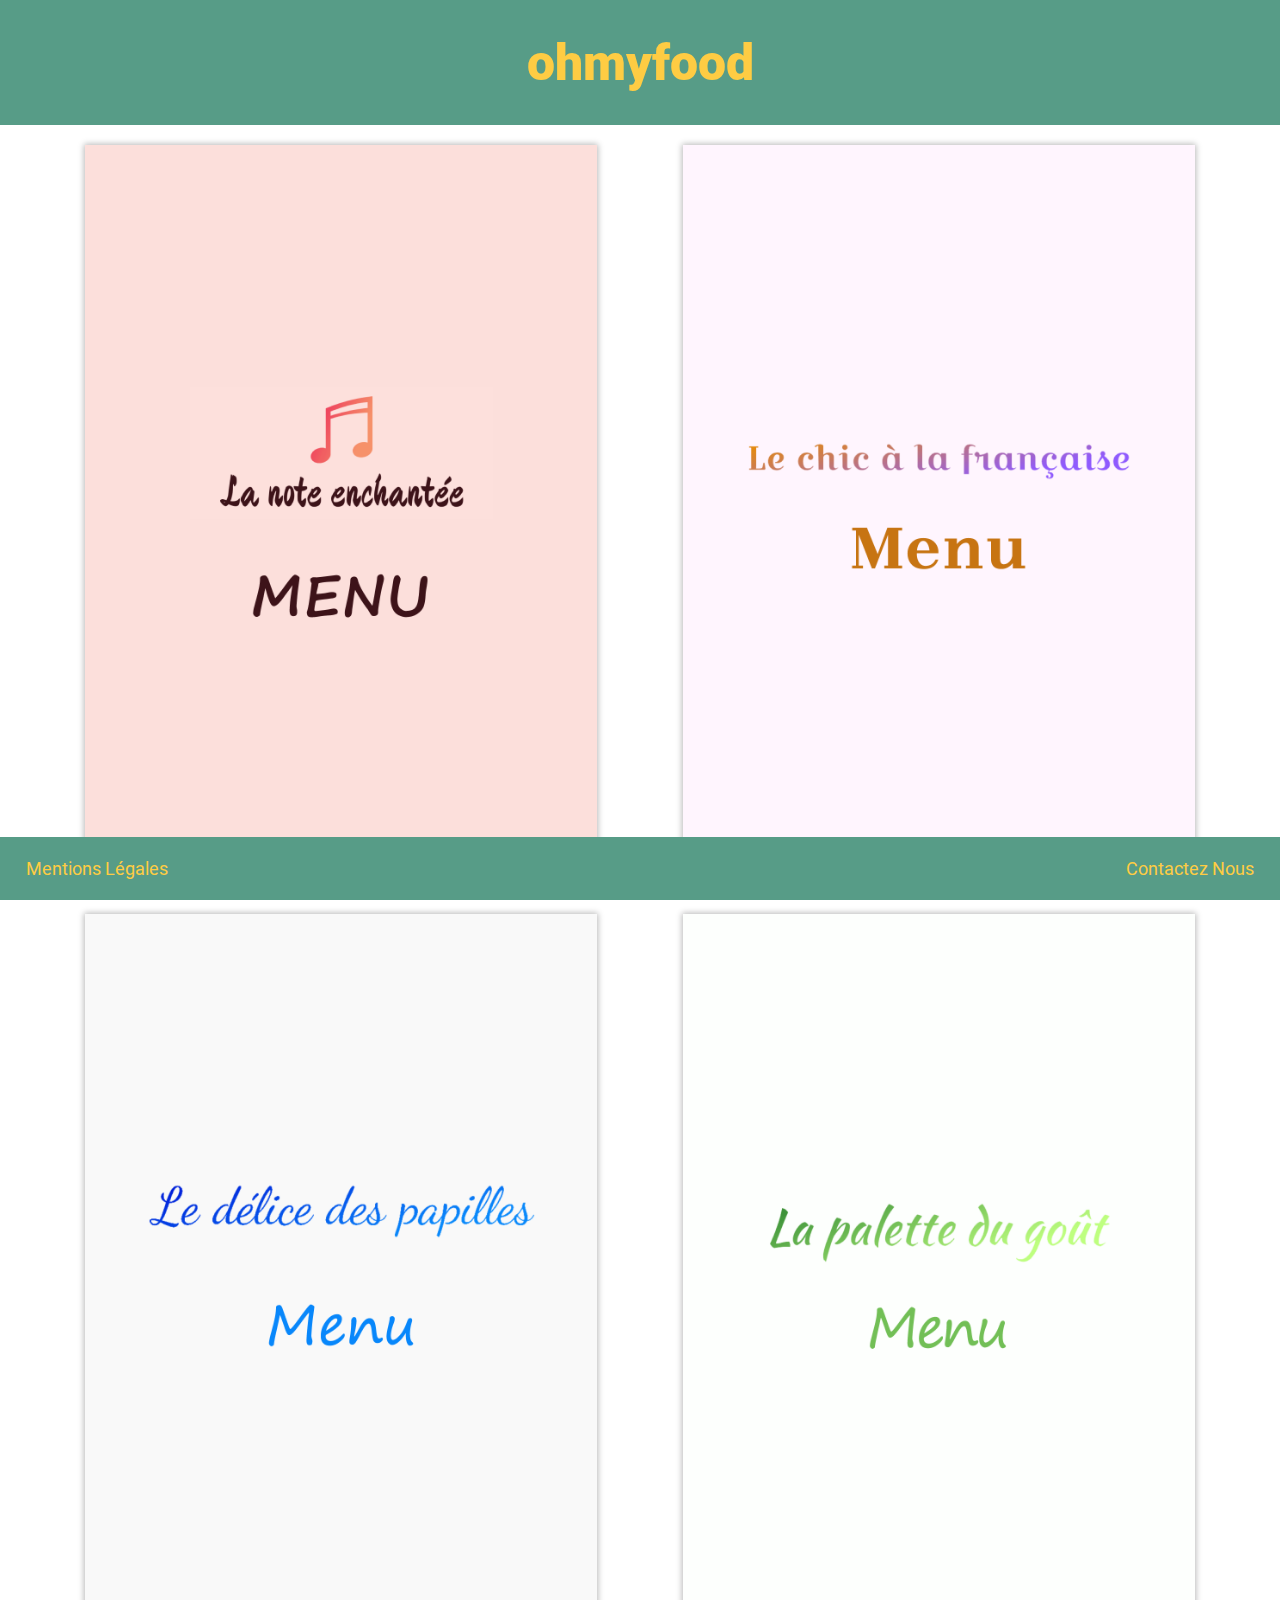
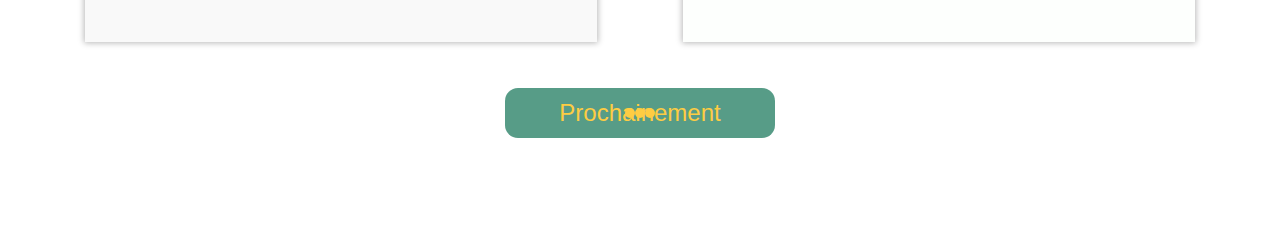
<file: index.html>
<!DOCTYPE html>
<html lang="en">
<head>
    <meta charset="UTF-8">
    <meta name="viewport" content="width=device-width, initial-scale=1.0">
    <link rel="stylesheet" href="public/commons.css">
    <link rel="stylesheet" href="public/styles.css">
    <title>ohmyfood</title>
</head>
<body>
    <nav class="bg-primary txt-primary row"><h1>ohmyfood</h1></nav>
    <main class="row">
        <div id="menu-list">
            <a class="menu has-shadow" href="./public/menus/note_enchantee/index.html" id="note-enchantee"><img src="./public/menus/note_enchantee/thumbnail.png" alt=""></a>
            <a class="menu has-shadow" href="./public/menus/chic_francaise/index.html" id="chic-francaise"><img src="./public/menus/chic_francaise/thumbnail.png" alt=""></a>
            <a class="menu has-shadow" href="./public/menus/delice_papille/index.html" id="delice-papille"><img src="./public/menus/delice_papille/thumbnail.png" alt=""></a>
            <a class="menu has-shadow" href="./public/menus/palette_gout/index.html" id="palette-gout"><img src="./public/menus/palette_gout/thumbnail.png" alt=""></a>
        </div>
        <button id="soon" class="bg-primary txt-primary">
            <p>Prochainement</p> 
            <div id="anim">
                <span class="point"></span>
                <span class="point a"></span>
                <span class="point b"></span>
            </div>
        </button>
    </main>
    <footer class="bg-primary txt-primary row">
        <div id="mentions"><a href="#" target="_blank">mentions légales</a></div>
        <div id="contact"><a href="mailto:">contactez nous</a></div>
    </footer>
</body>
</html>
</file>
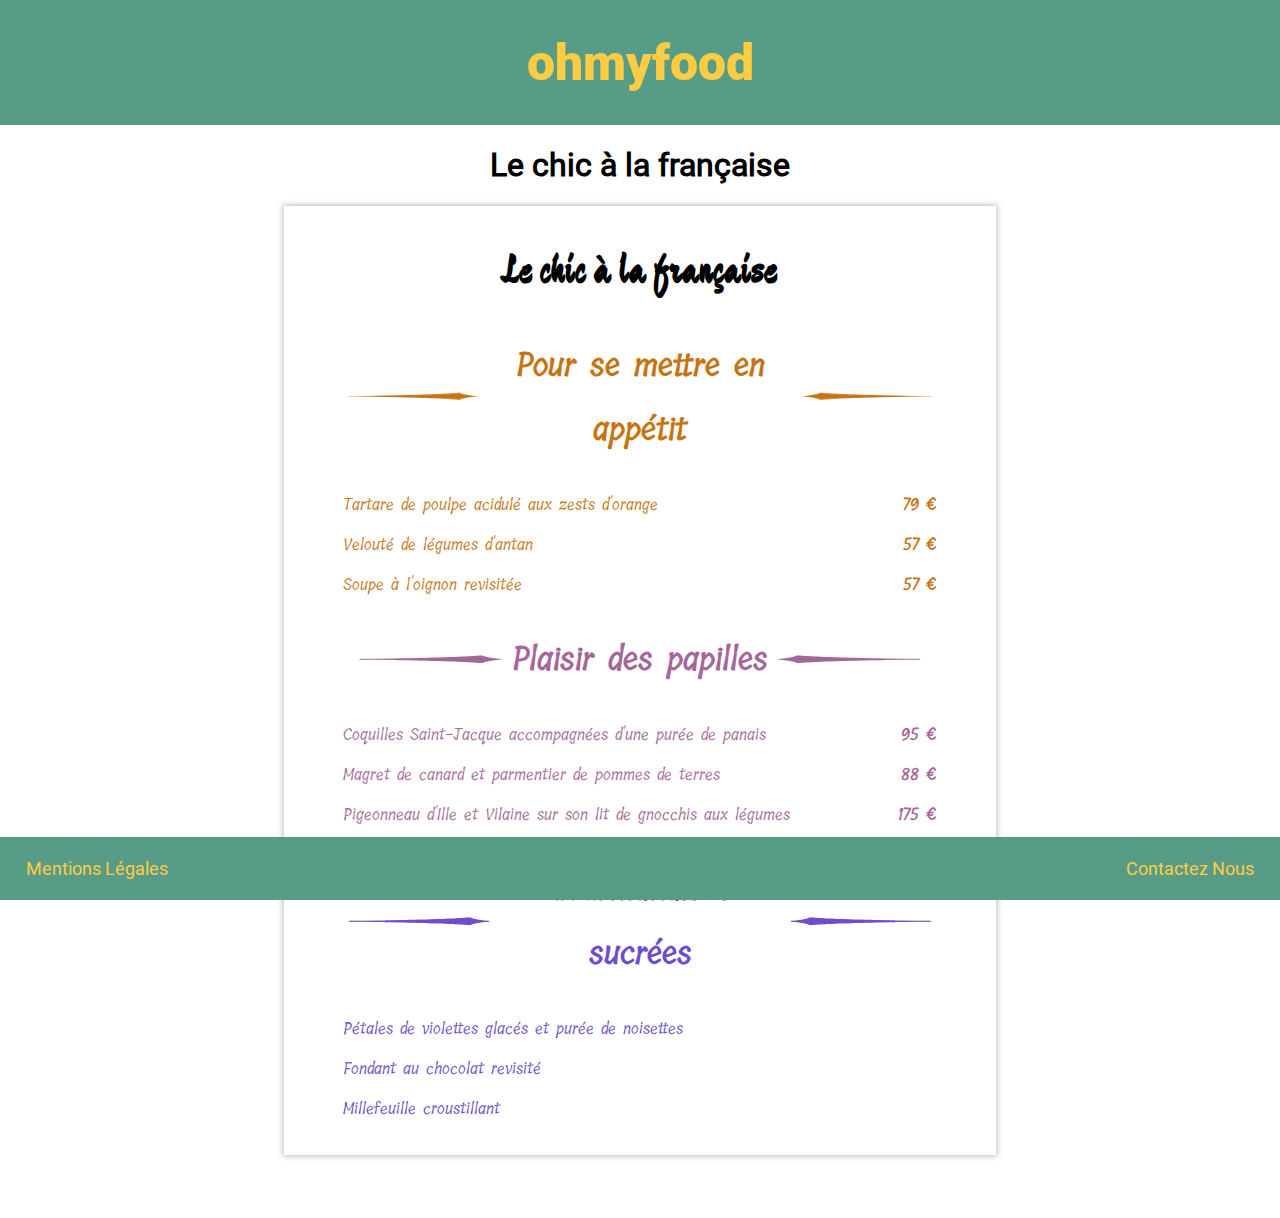
<file: public/menus/chic_francaise/index.html>
<!DOCTYPE html>
<html lang="en">
  <head>
    <meta charset="UTF-8" />
    <meta name="viewport" content="width=device-width, initial-scale=1.0" />
    <link rel="stylesheet" href="styles_CF.css" />
    <title>Menu - Le chic à la française</title>
  </head>
  <body>
    <nav class="bg-primary txt-primary row"><h1>ohmyfood</h1></nav>
    <main class="row">
        <h1>Le chic à la française</h1>
        <article id="menu" class="has-shadow">
          <div id="title">
            <h1>Le chic à la française</h1>
          </div>
          <section class="txt-secondary">
            <span><div class="sep sep1"></div><h1 class="category">Pour se mettre en appétit</h1><div class="sep sep1"></div></span>
            <span>
              <p>Tartare de poulpe acidulé aux zests d'orange</p>
              <p><strong>79 €</strong></p>
            </span>
            <span>
              <p>Velouté de légumes d'antan</p>
              <p><strong>57 €</strong></p>  
            </span>
            <span>
              <p>Soupe à l'oignon revisitée</p>
              <p><strong>57 €</strong></p>
            </span>         
          </section>
          <section  class="txt-third">
            <span><div class="sep sep2"></div><h1 class="category">Plaisir des papilles</h1><div class="sep sep2"></div></span>
            <span>
              <p>Coquilles Saint-Jacque accompagnées d'une purée de panais</p> 
              <p><strong>95 €</strong></p>
            </span>
            <span>
              <p>Magret de canard et parmentier de pommes de terres</p>
              <p><strong>88 €</strong></p>   
            </span>
            <span>
              <p>Pigeonneau d'Ille et Vilaine sur son lit de gnocchis aux légumes</p>
              <p><strong>175 €</strong></p> 
            </span>
          </section>
          <section class="txt-fourth">
            <span><div class="sep sep3"></div><h1 class="category">Gourmandises sucrées</h1><div class="sep sep3"></div></span>
            <span><p>Pétales de violettes glacés et purée de noisettes</p></span> 
            <span><p>Fondant au chocolat revisité</p></span>
            <span><p>Millefeuille croustillant</p></span>
          </section>
        </article>
    </main>
    <footer class="bg-primary txt-primary row">
      <div id="mentions"><a href="#" target="_blank">mentions légales</a></div>
      <div id="contact"><a href="mailto:">contactez nous</a></div>
    </footer>
  </body>
</html>
</file>
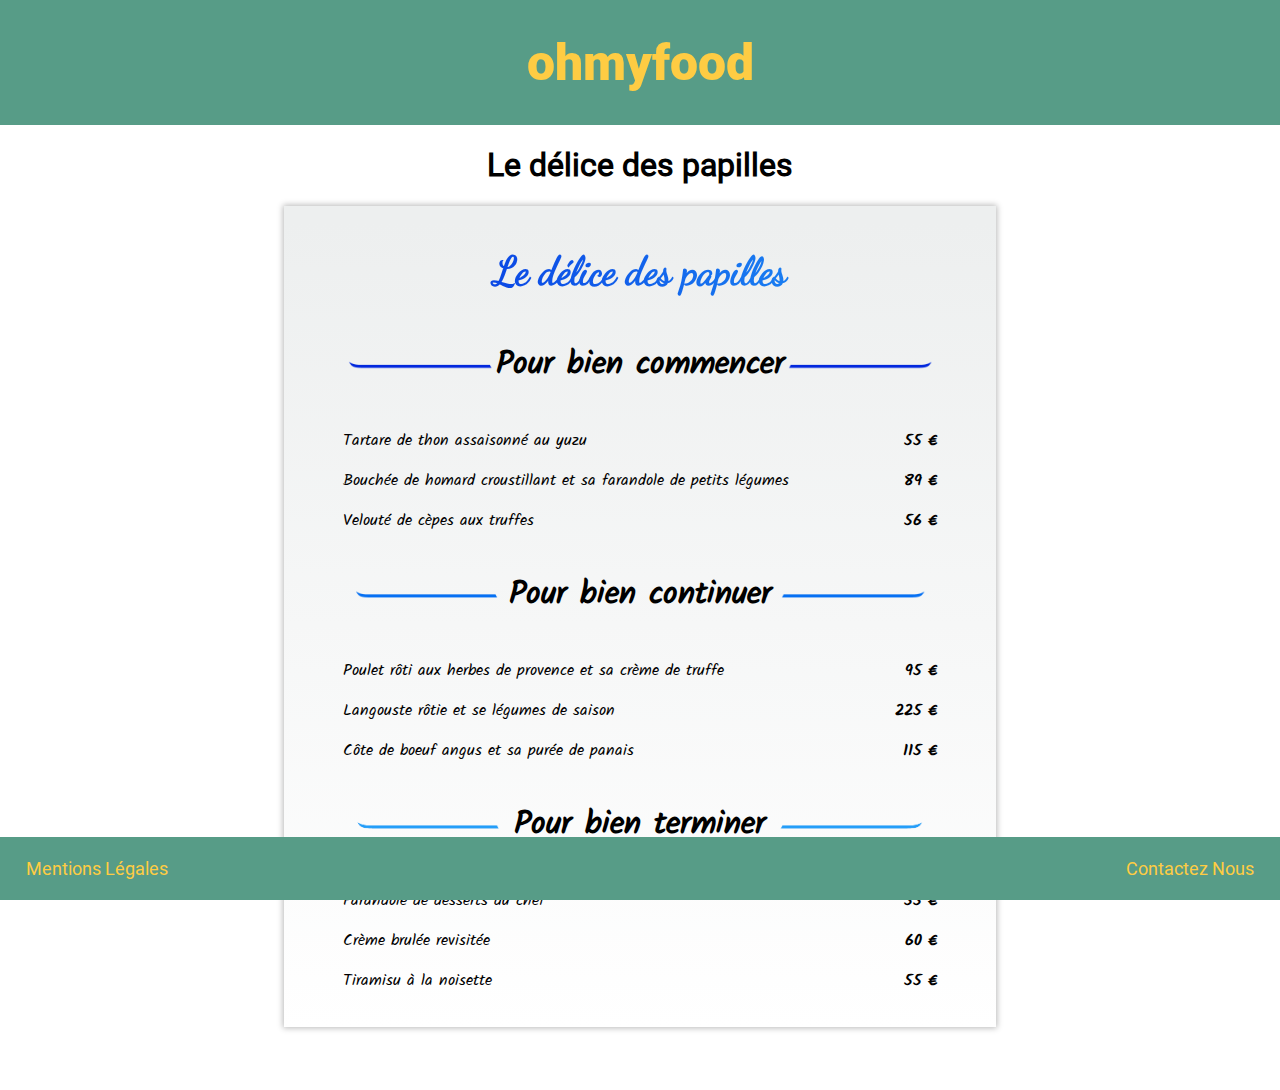
<file: public/menus/delice_papille/index.html>
<!DOCTYPE html>
<html lang="en">
  <head>
    <meta charset="UTF-8" />
    <meta name="viewport" content="width=device-width, initial-scale=1.0" />
    <link rel="stylesheet" href="styles_DP.css" />
    <title>Menu - Le délice des papilles</title>
  </head>
  <body>
    <nav class="bg-primary txt-primary row"><h1>ohmyfood</h1></nav>
    <main class="row">
        <h1>Le délice des papilles</h1>
        <article id="menu" class="has-shadow">
          <div id="title">
            <h1>Le délice des papilles</h1>
          </div>
          <section class="txt-secondary">
            <span><div class="sep sep1"></div><h1 class="category">Pour bien commencer</h1><div class="sep sep1"></div></span>
            <span>
              <p>Tartare de thon assaisonné au yuzu</p>
              <p><strong>55 €</strong></p>
            </span>
            <span>
              <p>Bouchée de homard croustillant et sa farandole de petits légumes</p>
              <p><strong>89 €</strong></p>  
            </span>
            <span>
              <p>Velouté de cèpes aux truffes</p>
              <p><strong>56 €</strong></p>
            </span>         
          </section>
          <section class="txt-secondary">
            <span><div class="sep sep2"></div><h1 class="category">Pour bien continuer</h1><div class="sep sep2"></div></span>
            <span>
              <p>Poulet rôti aux herbes de provence et sa crème de truffe</p> 
              <p><strong>95 €</strong></p>
            </span>
            <span>
              <p>Langouste rôtie et se légumes de saison</p>
              <p><strong>225 €</strong></p>   
            </span>
            <span>
              <p>Côte de boeuf angus et sa purée de panais</p>
              <p><strong>115 €</strong></p> 
            </span>
          </section>
          <section class="txt-secondary">
            <span><div class="sep sep3"></div><h1 class="category">Pour bien terminer</h1><div class="sep sep3"></div></span>
            <span>
              <p>Farandole de desserts du chef</p> 
              <p><strong>55 €</strong></p>
            </span>
            <span>
              <p>Crème brulée revisitée</p>
              <p><strong>60 €</strong></p>   
            </span>
            <span>
              <p>Tiramisu à la noisette</p>
              <p><strong>55 €</strong></p> 
            </span>
          </section>
        </article>
    </main>
    <footer class="bg-primary txt-primary row">
      <div id="mentions"><a href="#" target="_blank">mentions légales</a></div>
      <div id="contact"><a href="mailto:">contactez nous</a></div>
    </footer>
  </body>
</html>
</file>
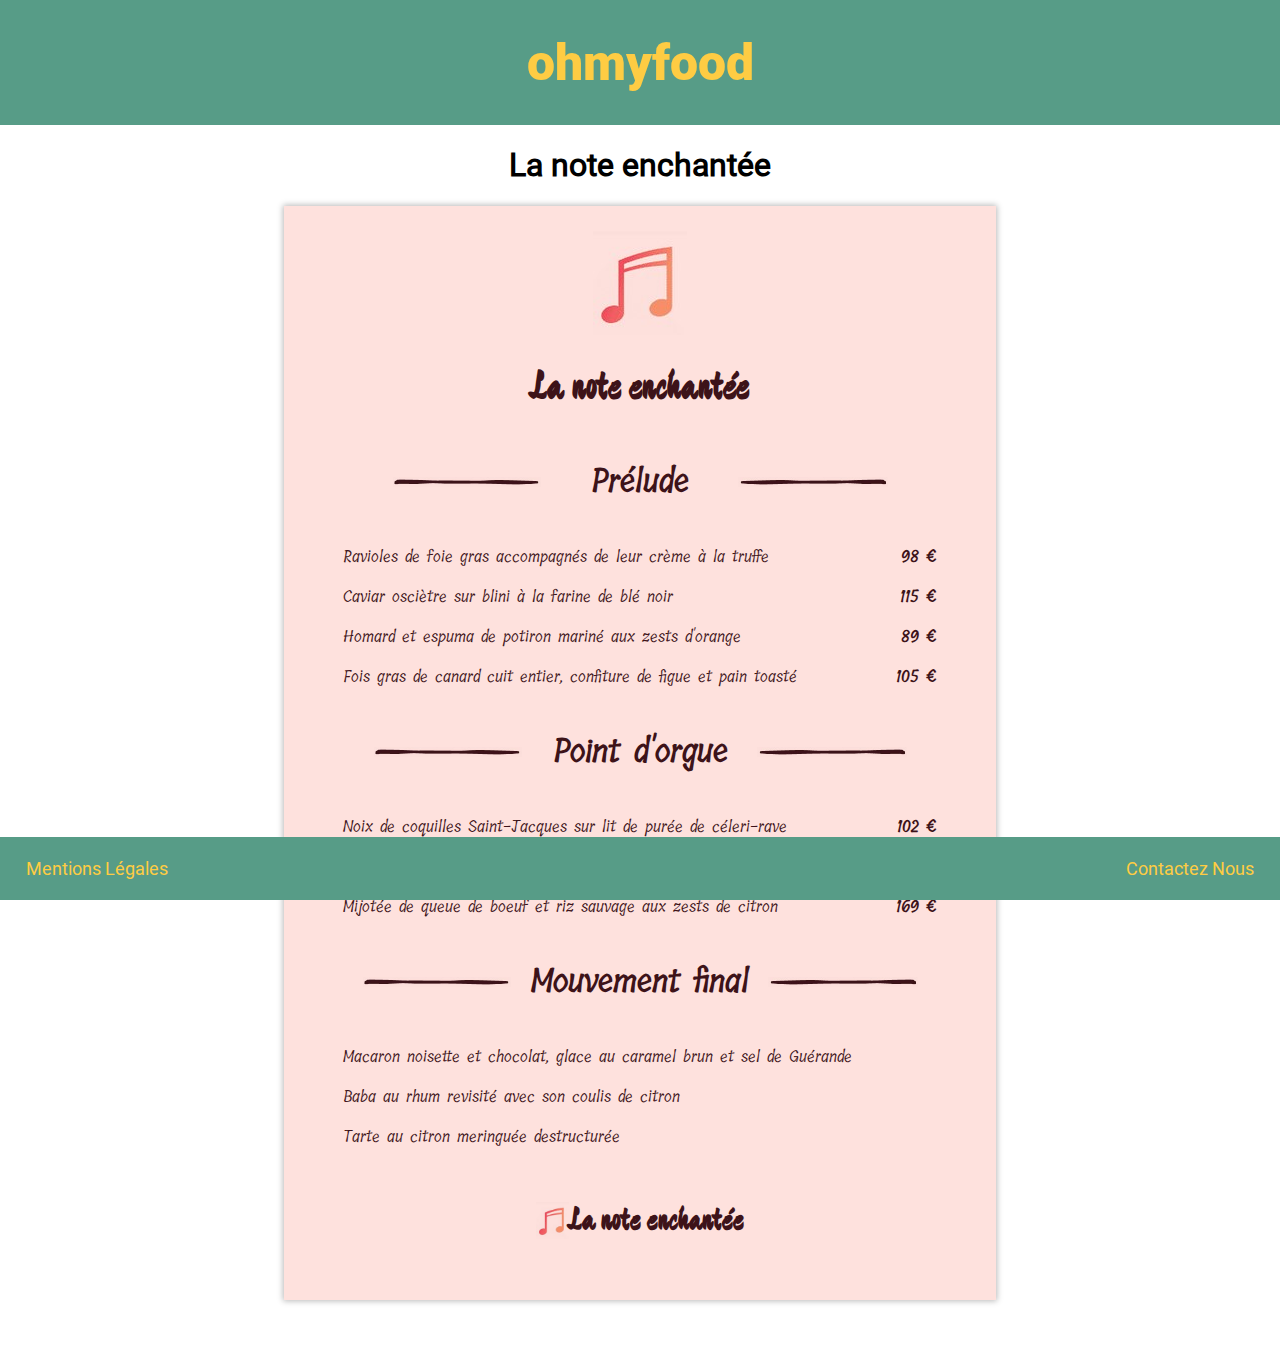
<file: public/menus/note_enchantee/index.html>
<!DOCTYPE html>
<html lang="en">
  <head>
    <meta charset="UTF-8" />
    <meta name="viewport" content="width=device-width, initial-scale=1.0" />
    <link rel="stylesheet" href="styles_NE.css" />
    <title>Menu - La Note Enchantée</title>
  </head>
  <body>
    <nav class="bg-primary txt-primary row"><h1>ohmyfood</h1></nav>
    <main class="row">
        <h1>La note enchantée</h1>
        <article id="menu" class="has-shadow">
          <div id="title">
            <img src="logo.jpg" alt="" />
            <h1>La note enchantée</h1>
          </div>
          <section>
            <span><div class="sep"></div><h1 class="category">Prélude</h1><div class="sep"></div></span>
            <span>
              <p>Ravioles de foie gras accompagnés de leur crème à la truffe</p>
              <p><strong>98 €</strong></p>
            </span>
            <span>
              <p>Caviar osciètre sur blini à la farine de blé noir</p>
              <p><strong>115 €</strong></p>  
            </span>
            <span>
              <p>Homard et espuma de potiron mariné aux zests d'orange</p>
              <p><strong>89 €</strong></p>
            </span>
            <span>
              <p>Fois gras de canard cuit entier, confiture de figue et pain toasté</p>
              <p><strong>105 €</strong></p>
            </span>          
          </section>
          <section>
            <span><div class="sep"></div><h1 class="category">Point d'orgue</h1><div class="sep"></div></span>
            <span>
              <p>Noix de coquilles Saint-Jacques sur lit de purée de céleri-rave</p> 
              <p><strong>102 €</strong></p>
            </span>
            <span>
              <p>Langoustine poêlée, purée de patate douce</p>
              <p><strong>205 €</strong></p>   
            </span>
            <span>
              <p>Mijotée de queue de boeuf et riz sauvage aux zests de citron</p>
              <p><strong>169 €</strong></p> 
            </span>
          </section>
          <section>
            <span><div class="sep"></div><h1 class="category">Mouvement final</h1><div class="sep"></div></span>
            <span><p>Macaron noisette et chocolat, glace au caramel brun et sel de Guérande</p></span> 
            <span><p>Baba au rhum revisité avec son coulis de citron</p></span>
            <span><p>Tarte au citron meringuée destructurée</p></span>
          </section>
          <div id="foot">
            <img src="logo.jpg" alt="" />
            <h1>La note enchantée</h1>
          </div>
        </article>
    </main>
    <footer class="bg-primary txt-primary row">
      <div id="mentions"><a href="#" target="_blank">mentions légales</a></div>
      <div id="contact"><a href="mailto:">contactez nous</a></div></div>
    </footer>
  </body>
</html>
</file>
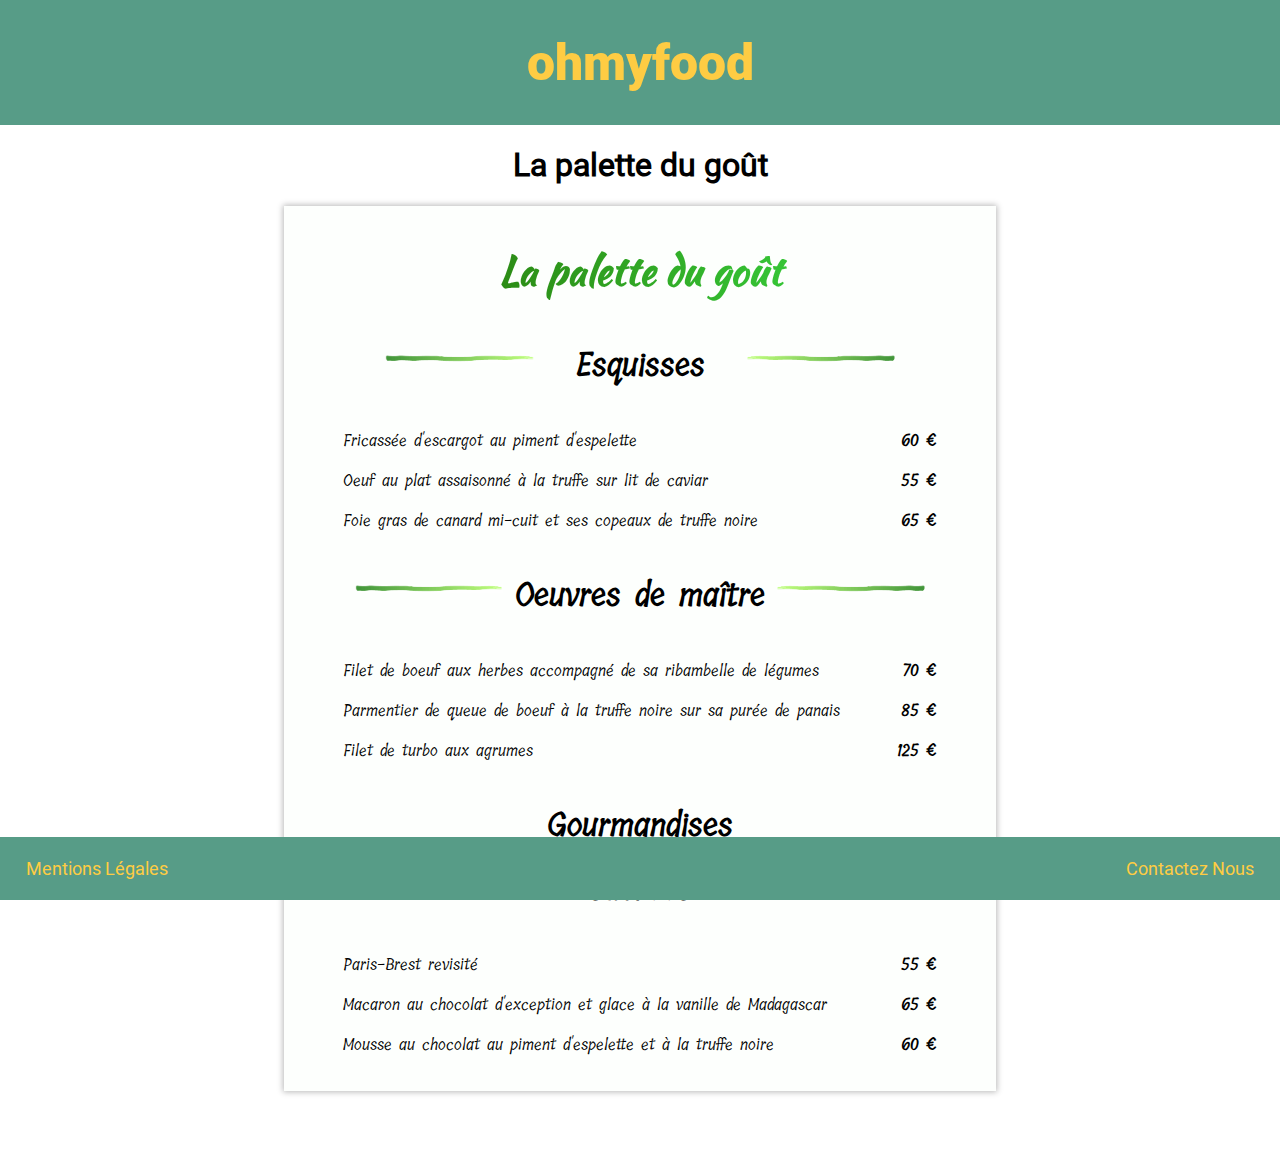
<file: public/menus/palette_gout/index.html>
<!DOCTYPE html>
<html lang="en">
  <head>
    <meta charset="UTF-8" />
    <meta name="viewport" content="width=device-width, initial-scale=1.0" />
    <link rel="stylesheet" href="styles_PG.css" />
    <title>Menu - La palette du goût</title>
  </head>
  <body>
    <nav class="bg-primary txt-primary row"><h1>ohmyfood</h1></nav>
    <main class="row">
      <h1>La palette du goût</h1>
      <article id="menu" class="has-shadow">
        <div id="title">
          <h1>La palette du goût</h1>
        </div>
        <section class="txt-secondary">
          <span
            ><div class="sep sep1"></div>
            <h1 class="category">Esquisses</h1>
            <div class="sep sep1"></div
          ></span>
          <span>
            <p>Fricassée d'escargot au piment d'espelette</p>
            <p><strong>60 €</strong></p>
          </span>
          <span>
            <p>Oeuf au plat assaisonné à la truffe sur lit de caviar</p>
            <p><strong>55 €</strong></p>
          </span>
          <span>
            <p>Foie gras de canard mi-cuit et ses copeaux de truffe noire</p>
            <p><strong>65 €</strong></p>
          </span>
        </section>
        <section class="txt-third">
          <span
            ><div class="sep sep1"></div>
            <h1 class="category">Oeuvres de maître</h1>
            <div class="sep sep1"></div
          ></span>
          <span>
            <p>Filet de boeuf aux herbes accompagné de sa ribambelle de légumes</p>
            <p><strong>70 €</strong></p>
          </span>
          <span>
            <p>Parmentier de queue de boeuf à la truffe noire sur sa purée de panais</p>
            <p><strong>85 €</strong></p>
          </span>
          <span>
            <p>
              Filet de turbo aux agrumes
            </p>
            <p><strong>125 €</strong></p>
          </span>
        </section>
        <section class="txt-fourth">
          <span
            ><div class="sep sep1"></div>
            <h1 class="category">Gourmandises sucrées</h1>
            <div class="sep sep1"></div
          ></span>
          <span>
            <p>Paris-Brest revisité</p>
            <p><strong>55 €</strong></p>
          </span>
          <span>
            <p>Macaron au chocolat d'exception et glace à la vanille de Madagascar</p>
            <p><strong>65 €</strong></p>
          </span>
          <span>
            <p>Mousse au chocolat au piment d'espelette et à la truffe noire</p>
            <p><strong>60 €</strong></p>
          </span>
        </section>
      </article>
    </main>
    <footer class="bg-primary txt-primary row">
      <div id="mentions"><a href="#" target="_blank">mentions légales</a></div>
      <div id="contact"><a href="mailto:">contactez nous</a></div>
    </footer>
  </body>
</html>
</file>
<file: public/commons.css>
/* Common css for all pages */

/* Fonts */
@font-face {
  font-family: "Roboto Black";
  src: url("font/Roboto-Black.ttf");
}
@font-face {
  font-family: "Roboto";
  src: url("font/Roboto-Regular.ttf");
}
a {
  text-decoration: none;
  color: unset;
}
/* Colors */
.bg-primary {
  background-color: #579c87;
}
.txt-primary {
  color: #fecc43 !important;
}

/* Global */
body {
  font-family: "Roboto";
  display: flex;
  flex-wrap: wrap;
  height: 100vh;
  align-items: flex-start;
  margin: 0;
  padding: 0;
}
.row {
  flex-basis: 100%;
}
nav {
  display: flex;
  justify-content: center;
  align-items: center;
  line-height: inherit;
  font-family: "Roboto Black";
  text-transform: lowercase;
  font-size: 25px;
}
footer {
  display: flex;
  justify-content: space-between;
  align-items: center;
  width: 100%;
  font-size: large;
  height: 7%;
  align-self: flex-end;
  text-transform: capitalize;
  padding: 0 2%;
  position: sticky;
  bottom: 0vh;
}
p {
  margin: 4px 0;
}
.has-shadow {
  box-shadow: 0 0 6px 1px #00000047;
}

/* Anims */
footer div {
  display: inline-block;
  animation: wiggle 2.5s infinite;
}
footer div:hover {
  animation: none;
}
@keyframes wiggle {
  0% {
    transform: rotate(0deg);
  }
  80% {
    transform: rotate(0deg);
  }
  85% {
    transform: rotate(5deg);
  }
  95% {
    transform: rotate(-5deg);
  }
  100% {
    transform: rotate(0deg);
  }
}
</file>
<file: public/styles.css>
.menu {
  margin:20px 0;
  overflow: hidden;
  flex-basis: 80%;
}
.menu img {
  width: 100%;
  height: 100%;
  transform: scale(1);
  opacity: 1;
  transition: all 400ms;
}
#soon {
	border: none;
	margin: 2% auto;
	border-radius: 13px;
	display: flex;
	justify-content: center;
	align-items: center;
  font-size: 1.5em;
  padding: 10px 0;
  min-width: 270px;
  min-height: 50px;
}
.point{
  width:10px;
  height:10px;
  background-color:  #fecc43;
  border-radius: 50%;
}
#menu-list {
  display: flex;
  flex-wrap: wrap;
  justify-content: space-evenly;
}

/* Breakpoints Mobile-First */
@media only screen and (min-width: 600px) {
  /* M */
  .menu {
    flex-basis: 40%;
  }
}

@media only screen and (min-width: 1600px) {
  /* L */
  .menu {
    flex-basis: 20%;
  }
}

/* Anims */
.menu img:hover {
  transform: scale(1.15);
  opacity: 0.5;
}
#soon #anim, #soon p:first-child{
  display: flex;
  position: absolute;
}
#soon p:first-child{
  margin:0;
  animation: fade ease 4s;
  animation-iteration-count: infinite;
}
.point {
  animation: frames ease 4s;
  animation-iteration-count: infinite;
  transform-origin: 50% 50%;
  -webkit-animation: frames ease 4s;
  -webkit-animation-iteration-count: infinite;
  -webkit-transform-origin: 50% 50%;
  -moz-animation: frames ease 4s;
  -moz-animation-iteration-count: infinite;
  -moz-transform-origin: 50% 50%;
  -o-animation: frames ease 4s;
  -o-animation-iteration-count: infinite;
  -o-transform-origin: 50% 50%;
  -ms-animation: frames ease 4s;
  -ms-animation-iteration-count: infinite;
  -ms-transform-origin: 50% 50%;
}

@keyframes fade{
  0% {
    opacity: 1;
  }
  20% {
    opacity: 0;
  }
  80% {
    opacity: 0;
  }
  100% {
    opacity: 1;
  }
}

@keyframes frames {
  0% {
    opacity: 0;
    transform: translate(-15px, 0px);
  }
  19% {
    opacity: 1;
    transform: translate(20px, 0px);
  }
  27% {
    opacity: 1;
    transform: translate(0px, 0px);
  }
  32% {
    opacity: 1;
    transform: translate(5px, 0px);
  }
  38% {
    opacity: 1;
    transform: translate(0px, 0px);
  }
  60% {
    opacity: 1;
    transform: translate(0px, 0px);
  }
  100% {
    opacity: 0;
    transform: translate(0px, 0px);
  }
}

@-moz-keyframes frames {
  0% {
    opacity: 0;
    -moz-transform: translate(-15px, 0px);
  }
  19% {
    opacity: 1;
    -moz-transform: translate(20px, 0px);
  }
  27% {
    opacity: 1;
    -moz-transform: translate(0px, 0px);
  }
  32% {
    opacity: 1;
    -moz-transform: translate(5px, 0px);
  }
  38% {
    opacity: 1;
    -moz-transform: translate(0px, 0px);
  }
  60% {
    opacity: 1;
    -moz-transform: translate(0px, 0px);
  }
  100% {
    opacity: 0;
    -moz-transform: translate(0px, 0px);
  }
}

@-webkit-keyframes frames {
  0% {
    opacity: 0;
    -webkit-transform: translate(-15px, 0px);
  }
  19% {
    opacity: 1;
    -webkit-transform: translate(20px, 0px);
  }
  27% {
    opacity: 1;
    -webkit-transform: translate(0px, 0px);
  }
  32% {
    opacity: 1;
    -webkit-transform: translate(5px, 0px);
  }
  38% {
    opacity: 1;
    -webkit-transform: translate(0px, 0px);
  }
  60% {
    opacity: 1;
    -webkit-transform: translate(0px, 0px);
  }
  100% {
    opacity: 0;
    -webkit-transform: translate(0px, 0px);
  }
}

@-o-keyframes frames {
  0% {
    opacity: 0;
    -o-transform: translate(-15px, 0px);
  }
  19% {
    opacity: 1;
    -o-transform: translate(20px, 0px);
  }
  27% {
    opacity: 1;
    -o-transform: translate(0px, 0px);
  }
  32% {
    opacity: 1;
    -o-transform: translate(5px, 0px);
  }
  38% {
    opacity: 1;
    -o-transform: translate(0px, 0px);
  }
  60% {
    opacity: 1;
    -o-transform: translate(0px, 0px);
  }
  100% {
    opacity: 0;
    -o-transform: translate(0px, 0px);
  }
}

@-ms-keyframes frames {
  0% {
    opacity: 0;
    -ms-transform: translate(-15px, 0px);
  }
  19% {
    opacity: 1;
    -ms-transform: translate(20px, 0px);
  }
  27% {
    opacity: 1;
    -ms-transform: translate(0px, 0px);
  }
  32% {
    opacity: 1;
    -ms-transform: translate(5px, 0px);
  }
  38% {
    opacity: 1;
    -ms-transform: translate(0px, 0px);
  }
  60% {
    opacity: 1;
    -ms-transform: translate(0px, 0px);
  }
  100% {
    opacity: 0;
    -ms-transform: translate(0px, 0px);
  }
}

.a {
  transition-delay: 100ms;
  animation-delay: 100ms;
  -moz-animation-delay: 100ms;
}
.b {
  transition-delay: 200ms;
  animation-delay: 200ms;
  -moz-animation-delay: 200ms;
}
</file>
<file: public/menus/chic_francaise/styles_CF.css>
@import url("../../commons.css");
@import url("../commons_menus.css");
@font-face {
  font-family: "Devonshire";
  src: url("../../font/Devonshire-Regular.ttf");
}
@font-face {
  font-family: "Tillana";
  src: url("../../font/Tillana-Regular.ttf");
}
.txt-secondary{
  color:#C67412;
}
.txt-third{
  color:#A56799;
}
.txt-fourth{
  color:#6E4CCC;
}
.sep {
  height: 25px;
  width: 25%;
  background-size: contain !important;
}
.sep1{
  background: url(sep1.png) no-repeat;
}
.sep2{
  background: url(sep2.png) no-repeat;
}
.sep3{
  background: url(sep3.png) no-repeat;
}
section .sep:last-child{
  transform: scaleX(-1);
}
#menu{
  justify-content: space-evenly;
}
#title,
#foot {
  font-family: "Devonshire";
}
#title h1 {
  font-size: 2.5em;
  margin: 0;
}
.category,
p {
  font-family: "Tillana";
}
#foot {
  margin-top: 10px;
}

/* Anims */
.category:after {
  content: "";
  display: block;
  height: 3px;
  width: 0px;
  background: transparent;
  transition: width 0.5s ease;
  background-color: #3d1319;
}
.category:hover:after {
  width: 100%;
}
</file>
<file: public/menus/delice_papille/styles_DP.css>
@import url("../../commons.css");
@import url("../commons_menus.css");
@font-face {
  font-family: "DancingScript";
  src: url("../../font/DancingScript-Regular.ttf");
}
@font-face {
  font-family: "Kalam";
  src: url("../../font/Kalam-Regular.ttf");
}
.txt-secondary{
  color: black;
}
.txt-third{
  color:#EDEFEF;
}
.sep {
  height: 25px;
  width: 25%;
  background-size: contain !important;
}
.sep1{
  background: url(sep1.png) no-repeat;
}
.sep2{
  background: url(sep2.png) no-repeat;
}
.sep3{
  background: url(sep3.png) no-repeat;
}
section .sep:last-child{
  transform: scaleX(-1);
}
#menu{
  justify-content: space-evenly;
  background: linear-gradient(0deg, rgba(255,255,255,1) 0%, rgba(237,239,239,1) 98%);
}
#title,
#foot {
  font-family: "DancingScript";
}
#title h1 {
  font-size: 2.5em;
  margin: 0;
  background: linear-gradient(to right, #0228DD 0%, #229DF9 100%);
  -webkit-background-clip: text;
  -webkit-text-fill-color: transparent;
}
.category,
p {
  font-family: "Kalam";
}
#foot {
  margin-top: 10px;
}

/* Anims */
.category:after {
  content: "";
  display: block;
  height: 3px;
  width: 0px;
  background: transparent;
  transition: width 0.5s ease;
  background-color: #3d1319;
}
.category:hover:after {
  width: 100%;
}
</file>
<file: public/menus/note_enchantee/styles_NE.css>
@import url("../../commons.css");
@import url("../commons_menus.css");
@font-face {
  font-family: "Devonshire";
  src: url("../../font/Devonshire-Regular.ttf");
}
@font-face {
  font-family: "Tillana";
  src: url("../../font/Tillana-Regular.ttf");
}
.sep {
  background: url(sep.jpg) no-repeat;
  height: 10px;
  width: 25%;
  background-size: contain;
}
#title,
#foot {
  font-family: "Devonshire";
}
section .sep:last-child{
  transform: scaleX(-1);
}
#title h1 {
  font-size: 2.5em;
  margin: 0;
}
.category,
p {
  font-family: "Tillana";
}
article {
  color: #3d1319;
  background-color: #fee1dd;

}
#foot {
  margin-top: 10px;
}

/* Anims */
.category:after {
  content: "";
  display: block;
  height: 3px;
  width: 0px;
  background: transparent;
  transition: width 0.5s ease;
  background-color: #3d1319;
}
.category:hover:after {
  width: 100%;
}
</file>
<file: public/menus/palette_gout/styles_PG.css>
@import url("../../commons.css");
@import url("../commons_menus.css");
@font-face {
  font-family: "Kaushan Script";
  src: url("../../font/KaushanScript-Regular.ttf");
}
@font-face {
  font-family: "Tillana";
  src: url("../../font/Tillana-Regular.ttf");
}
.txt-secondary{
  color:black;
}
#menu{
  background-color: #fdfffd;
}
.sep {
  height: 25px;
  width: 25%;
  background-size: contain !important;
}
.sep1{
  background: url(sep1.png) no-repeat;
}
section .sep:last-child{
  transform: scaleX(-1);
}
#menu{
  justify-content: space-evenly;
}
#title,
#foot {
  font-family: "Kaushan Script";
}
#title h1 {
  font-size: 2.5em;
  margin: 0;
  background: linear-gradient(to right, rgb(37, 102, 0) 0%, rgb(60, 233, 74) 100%);
  -webkit-background-clip: text;
  -webkit-text-fill-color: transparent;
}
#title h1 {
  font-size: 2.5em;
  margin: 0;
}
.category,
p {
  font-family: "Tillana";
}
#foot {
  margin-top: 10px;
}

/* Anims */
.category:after {
  content: "";
  display: block;
  height: 3px;
  width: 0px;
  background: transparent;
  transition: width 0.5s ease;
  background-color: #3d1319;
}
.category:hover:after {
  width: 100%;
}
</file>
